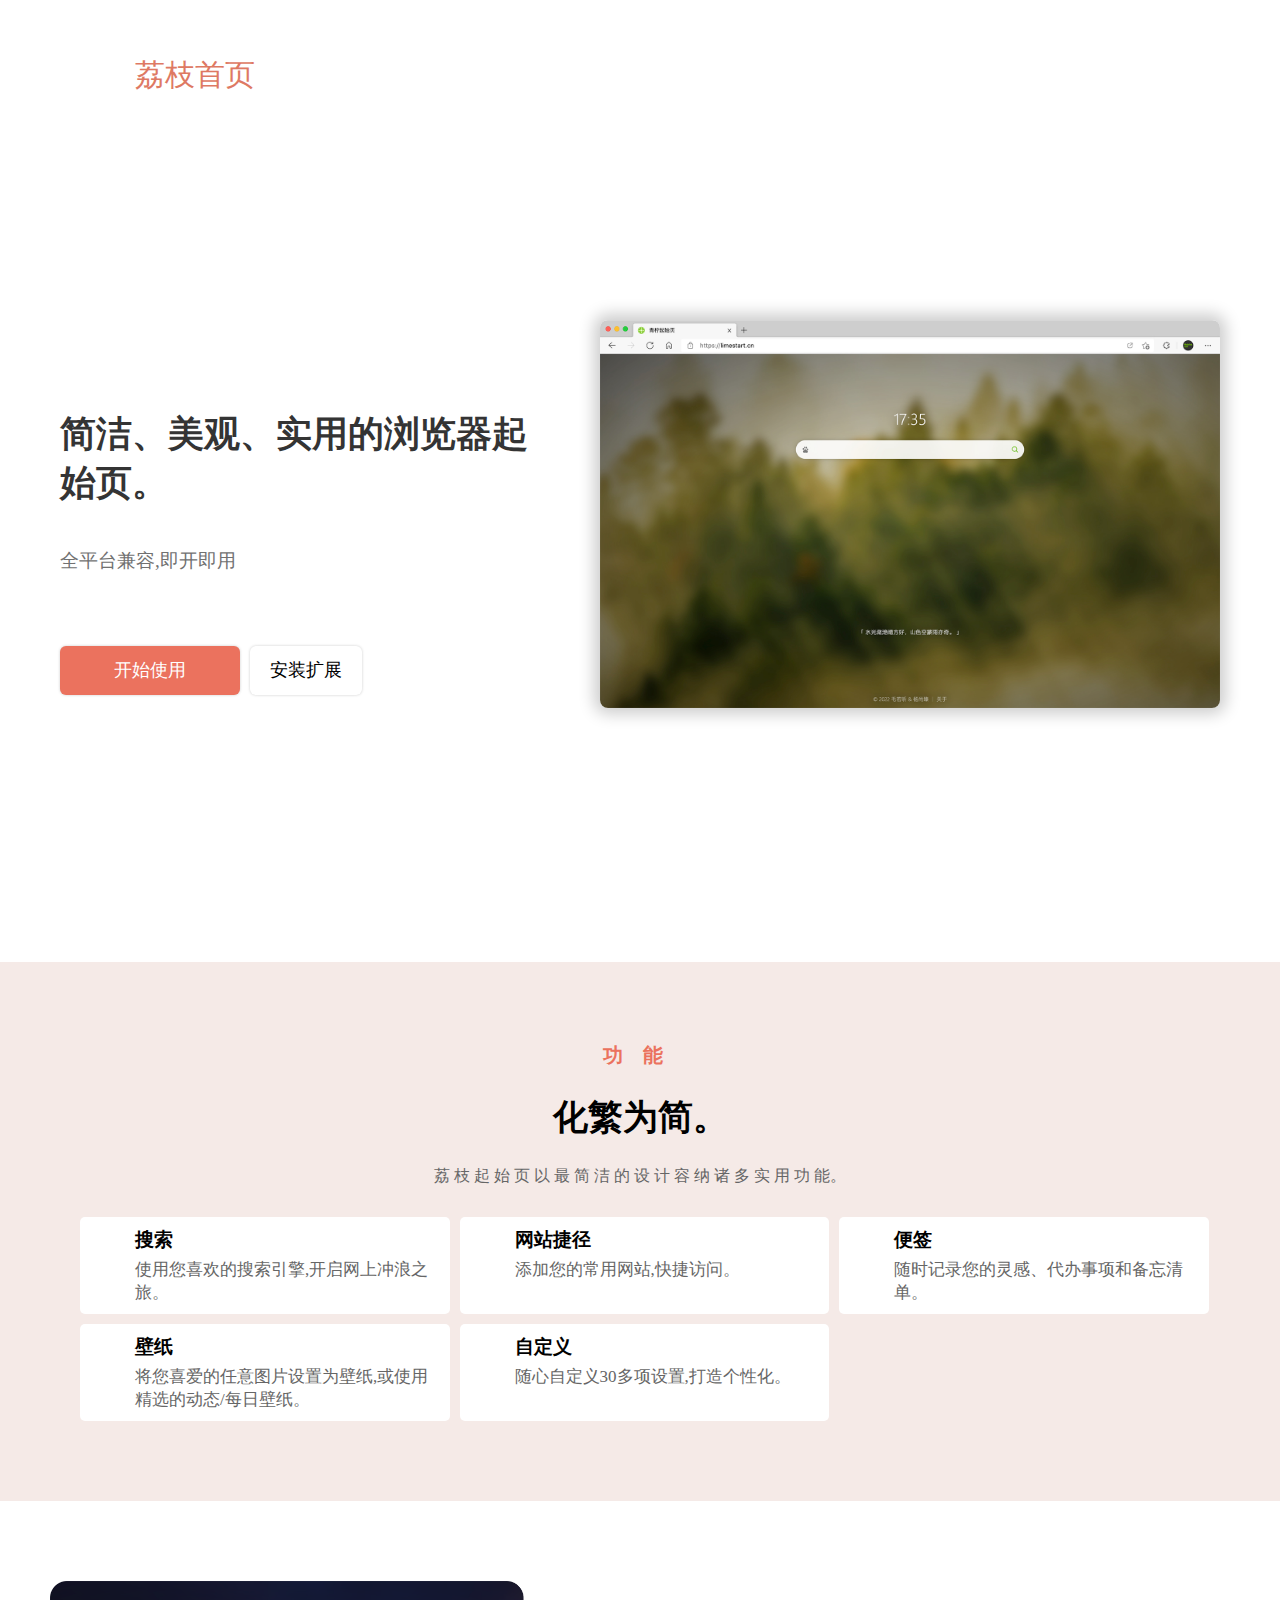
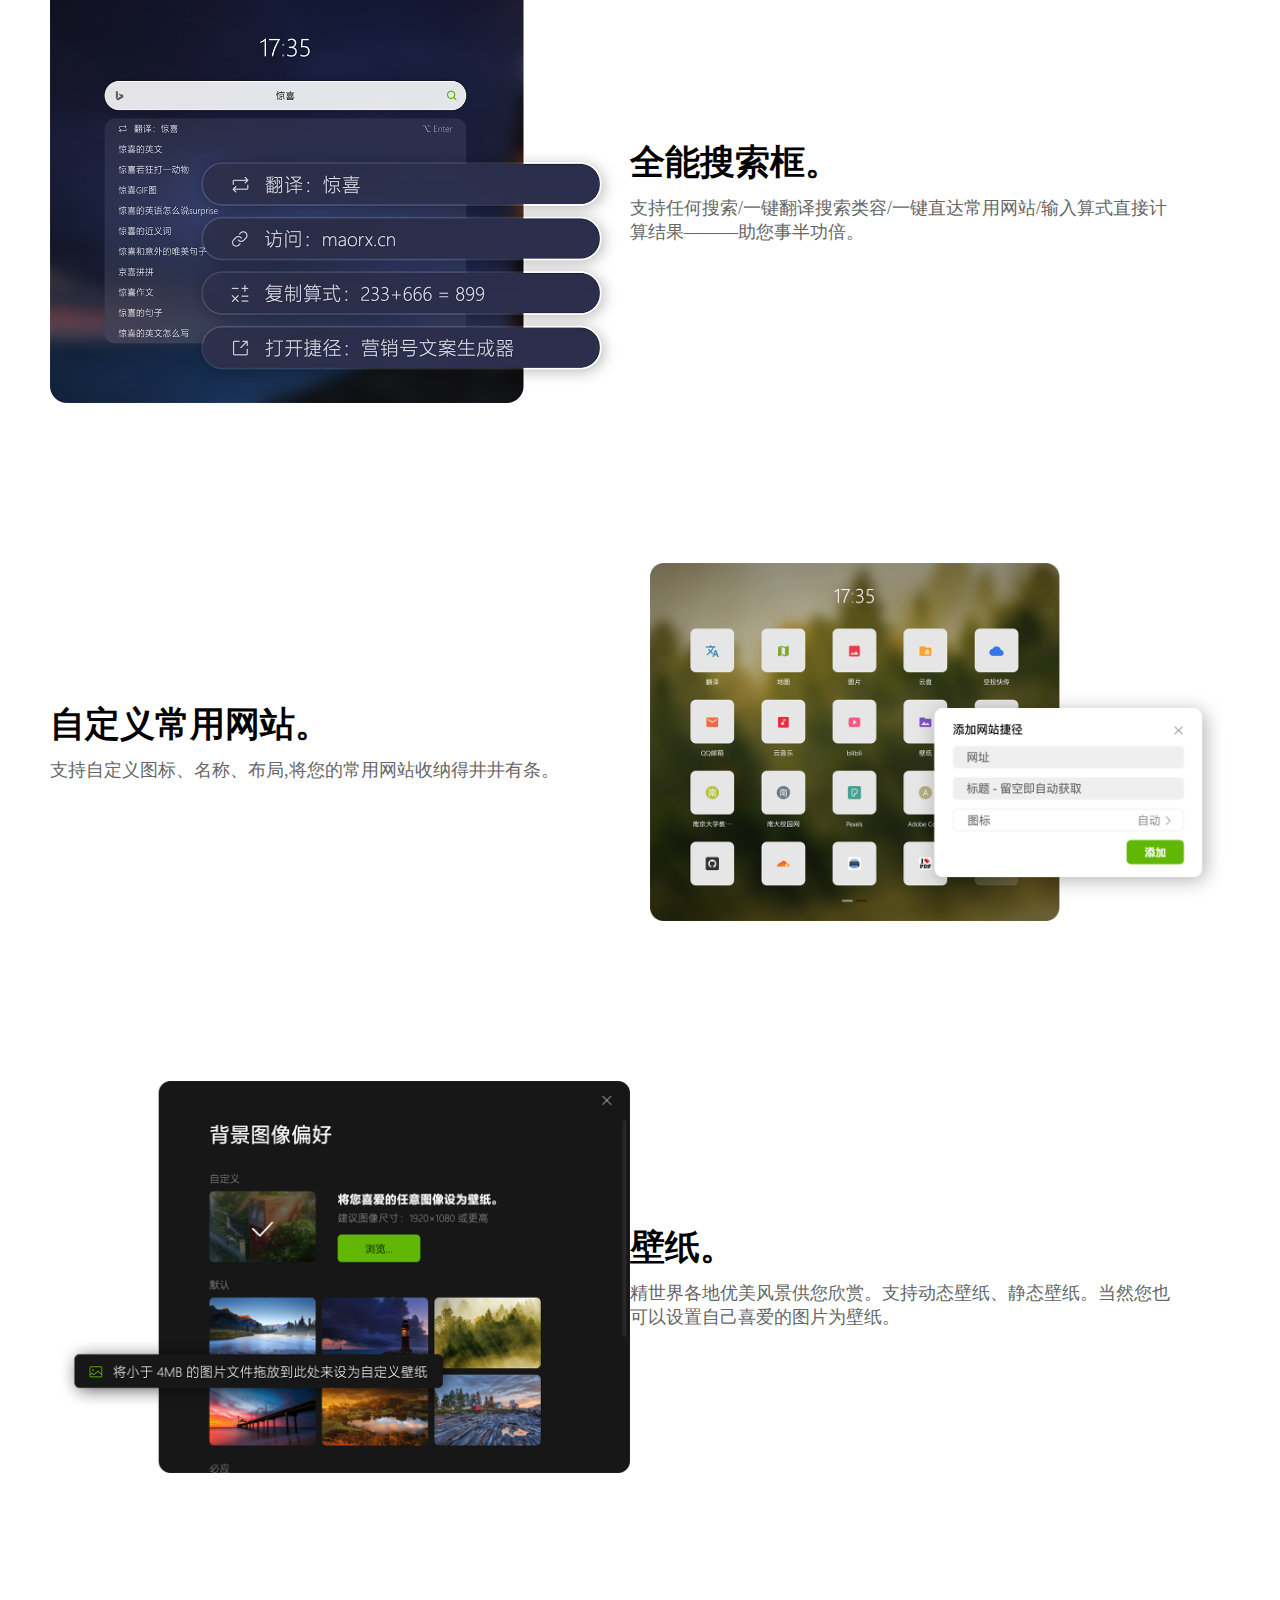
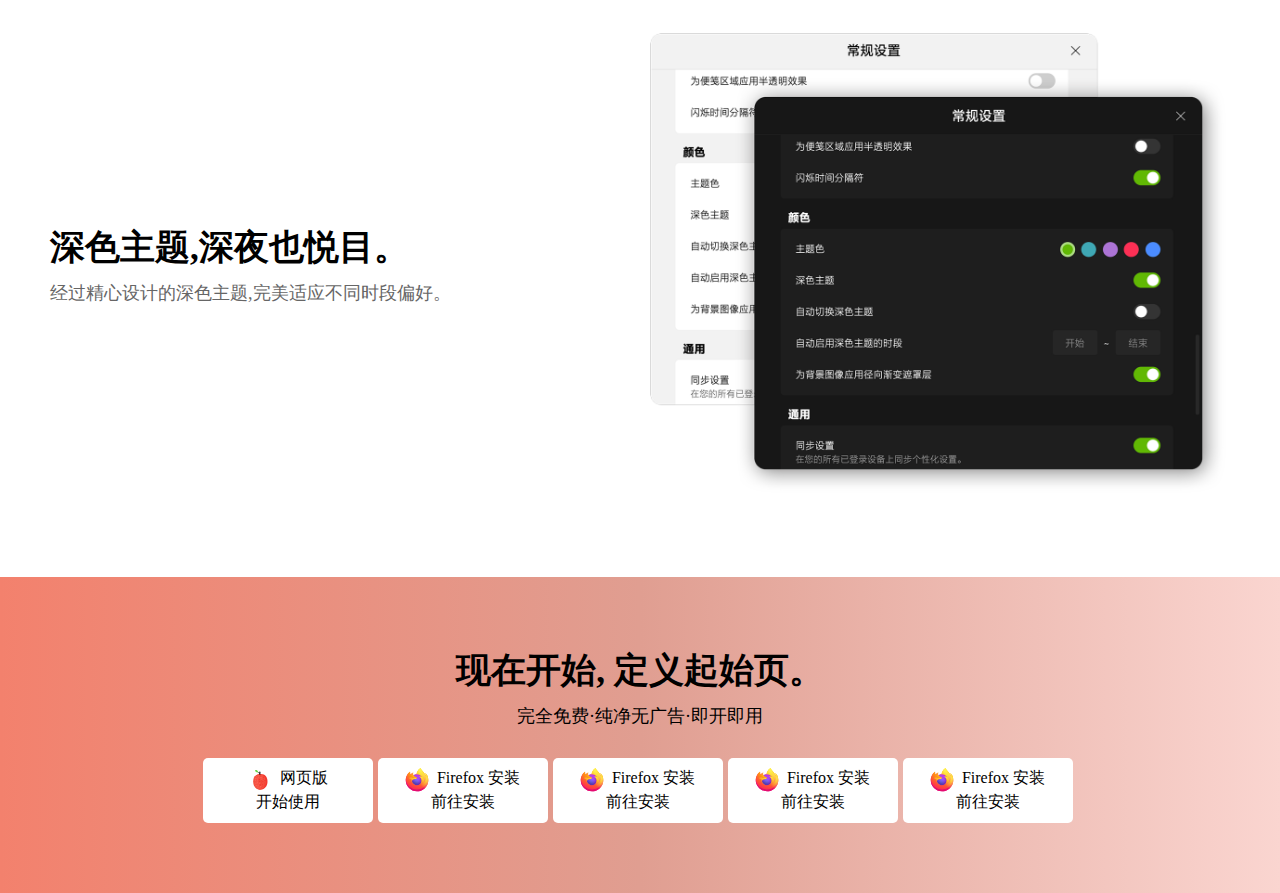
<file: index.html>
<!DOCTYPE html>
<html lang="en">

<head>
  <meta charset="UTF-8">
  <meta http-equiv="X-UA-Compatible" content="IE=edge">
  <meta name="viewport" content="width=device-width, initial-scale=1.0">
  <title>Document</title>
  <script src="//at.alicdn.com/t/c/font_3394390_5llkirefpf5.js"></script>


  <link rel="stylesheet" href="css/index.css">
</head>

<body>
  <header class="layout">
    <div class="logo">
      <svg class="icon" aria-hidden="true">
        <use xlink:href="#icon-icon-test"></use>
      </svg>
      <span class="title">荔枝首页</span>
    </div>
  </header>

  <section class="hero layout">
    <div class="text">
      <h1>简洁、美观、实用的浏览器起始页。</h1>
      <p>全平台兼容,即开即用</p>

      <div class="btns">
        <button class="button b-button">开始使用</button>
        <button class="button l-button">安装扩展</button>
      </div>

    </div>

    <div class="picu">
      <img src="img/lime-intro-top-preview1.jpg" alt="主页模样">
    </div>
  </section>
  <section class="intro">
    <div class="layout">
      <h4 class="int-title">功&emsp;能</h4>
      <h1 class="int-title1">化繁为简。</h1>
      <p class="int-text">荔 枝 起 始 页 以 最 简 洁 的 设 计 容 纳 诸 多 实 用 功 能。</p>
  
      <div class="panel-container">
        <div class="panel">
          <svg class="iconfont" aria-hidden="true">
            <use xlink:href="#icon-sousuo"></use>
          </svg>
          <div class="detail">
            <h3>搜索</h3>
            <p>使用您喜欢的搜索引擎,开启网上冲浪之旅。</p>
          </div>
        </div>
  
        <div class="panel">
          <svg class="iconfont" aria-hidden="true">
            <use xlink:href="#icon-icon_menhukuaijiecaidan"></use>
          </svg>
          <div class="detail">
            <h3>网站捷径</h3>
            <p>添加您的常用网站,快捷访问。</p>
          </div>
        </div>
  
        <div class="panel">
          <svg class="iconfont" aria-hidden="true">
            <use xlink:href="#icon-jilu"></use>
          </svg>
          <div class="detail">
            <h3>便签</h3>
            <p>随时记录您的灵感、代办事项和备忘清单。</p>
          </div>
        </div>
  
        <div class="panel">
          <svg class="iconfont" aria-hidden="true">
            <use xlink:href="#icon-tupianbizhi"></use>
          </svg>
          <div class="detail">
            <h3>壁纸</h3>
            <p>将您喜爱的任意图片设置为壁纸,或使用精选的动态/每日壁纸。</p>
          </div>
        </div>
  
        <div class="panel">
          <svg class="iconfont" aria-hidden="true">
            <use xlink:href="#icon-shezhi"></use>
          </svg>
          <div class="detail">
            <h3>自定义</h3>
            <p>随心自定义30多项设置,打造个性化。</p>
          </div>
        </div>
  
      </div>

    </div>
  </section>

  <section class="detail layout">
    <span class="text">
      <h1>全能搜索框。</h1>
      <p>支持任何搜索/一键翻译搜索类容/一键直达常用网站/输入算式直接计算结果———助您事半功倍。</p>
    </span>

    <div class="img">
      <img src="img/lime-intro-detail-search.webp" alt="搜索">
    </div>
  </section>

  <section class="detail layout">
    <span class="text">
      <h1>自定义常用网站。</h1>
      <p>支持自定义图标、名称、布局,将您的常用网站收纳得井井有条。</p>
    </span>

    <div class="img">
      <img src="img/lime-intro-detail-cusnav.webp" alt="搜索">
    </div>
  </section>

  <section class="detail layout">
    <span class="text">
      <h1>壁纸。</h1>
      <p>精世界各地优美风景供您欣赏。支持动态壁纸、静态壁纸。当然您也可以设置自己喜爱的图片为壁纸。</p>
    </span>

    <div class="img">
      <img src="img/lime-intro-detail-wallpaper.webp" alt="壁纸">
    </div>
  </section>

  <section class="detail layout">
    <span class="text">
      <h1>深色主题,深夜也悦目。</h1>
      <p>经过精心设计的深色主题,完美适应不同时段偏好。</p>
    </span>

    <div class="img">
      <img src="img/lime-intro-detail-dark.webp" alt="主题">
    </div>
  </section>

  <section class="download">
    <div class="layout">
      <h1>现在开始, 定义起始页。</h1>
      <p>完全免费·纯净无广告·即开即用</p>

      <div class="downloadList">
        <a class="d-button" href="https://www.firefox.com.cn/" target="_blank">
          <div class="icon">
            <img src="img/荔枝.svg" alt="火狐浏览器">
             网页版
          </div>
          <span>开始使用</span>        
        </a>
  
        <a class="d-button" href="https://www.firefox.com.cn/" target="_blank">
          <div class="icon">
            <img src="img/Firefox.svg" alt="火狐浏览器">
             Firefox 安装
          </div>
          <span>前往安装</span>        
        </a>
  
        <a class="d-button" href="https://www.firefox.com.cn/" target="_blank">
          <div class="icon">
            <img src="img/Firefox.svg" alt="火狐浏览器">
             Firefox 安装
          </div>
          <span>前往安装</span>        
        </a>
  
        <a class="d-button" href="https://www.firefox.com.cn/" target="_blank">
          <div class="icon">
            <img src="img/Firefox.svg" alt="火狐浏览器">
             Firefox 安装
          </div>
          <span>前往安装</span>        
        </a>
        
        <a class="d-button" href="https://www.firefox.com.cn/" target="_blank">
          <div class="icon">
            <img src="img/Firefox.svg" alt="火狐浏览器">
             Firefox 安装
          </div>
          <span>前往安装</span>        
        </a>
      </div>
    </div>
  </section>
  <section class="about"></section>
  <footer></footer>

</body>

</html>
</file>
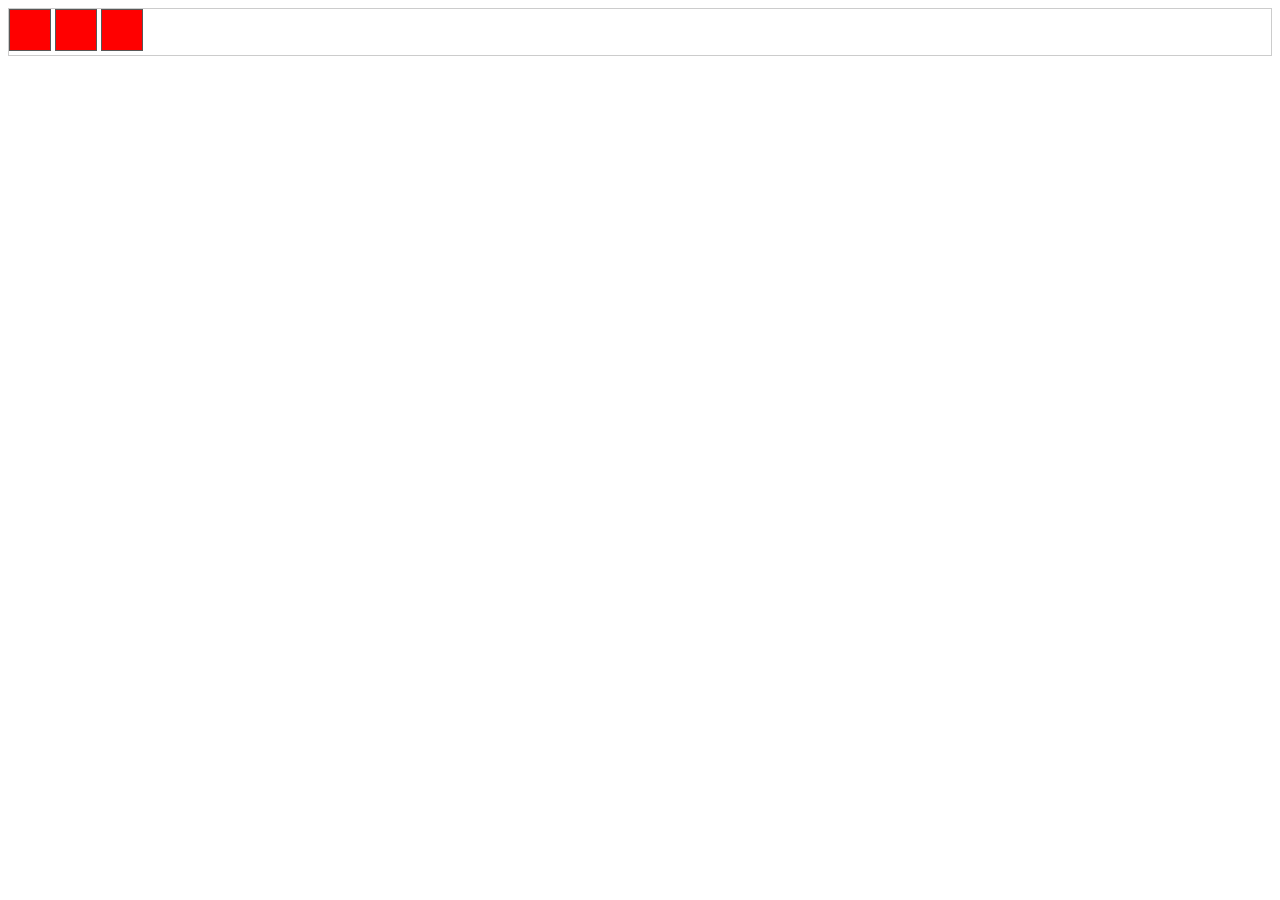
<file: ceshi.html>
<!DOCTYPE html>
<html lang="en">
<head>
  <meta charset="UTF-8">
  <meta http-equiv="X-UA-Compatible" content="IE=edge">
  <meta name="viewport" content="width=device-width, initial-scale=1.0">
  <title>Document</title>
  <script src="https://lf1-cdn-tos.bytegoofy.com/obj/iconpark/svg_20439_5.19bc093edb59a256b98e7f849a41e7ac.js"></script>
  
  <style>
       /* * { 
      margin: 0;
      padding: 0;
       box-sizing: border-box; 
    } 0

     div {
      width: 470px;
       display: flex; 
    }

    .b {
      font-size: 18px;
      line-height: 50px;
      padding: 0 44px;
       width: 300px; 
      box-sizing: border-box; 
    }
    .b-icon {
      display: flex;
      text-align: center;
    } 

    .iconpark-icon {
      color: rgb(222, 121, 121);
    }   
     */

      .d {
      /* width: 500px; */
     }
    
     .box {
        
       /* background:;  */
       border: 1px solid #ccc;
      
      
     }

      .box1 {
       width: 40px;
       height: 40px;
       background-color: red;
       border: 1px solid rgb(88, 87, 87); 
       display: inline-flex;
       /* box-sizing: border-box;  */
      }  

      /* .ab {
        background: black;
        color: red;
        font-size: ;
      } */
    
  </style>
</head>
<body>
  <script>
    let a = 5%7
  </script>
  <div>
      <!-- <button class="b b1">开始使用</button>
    <button class="b b2">安装扩展</button>
    <div class="b-icon">
      <div>
        <svg class="iconpark-icon"><use href="#all-application"></use></svg>
      </div>
      <span>图标</span>  -->

      <div class="d">
        <div class="box">
          <div class="box1"></div>
          <div class="box1"></div>
          <div class="box1"></div>
          <!-- <div class="box1"></div>
          <div class="box1"></div>
          <div class="box1"></div>
          <div class="box1"></div>  -->
        </div>
      </div> 

      <!-- <section class="ab" >
        <div class="di">
          网不好2
        </div>
        <span>你好</span>
      </section> -->
    
    </div>
  </div>
</body>
</html>
</file>
<file: css/index.css>
* {
  margin: 0;
  padding: 0;
  box-sizing: border-box;
}

a {
  text-decoration: none;
}


.layout { 
  max-width: 1360px;
  margin: 0 auto;
  /* border: 1px solid #ccc; */
  padding: 0 60px;
}

.button {
  line-height: 50px;
  font-size: 18px;
  padding: 0 42px;
  background-color: #fff;
  box-shadow: 0 0 3px 0 rgb(0, 0, 0, 0.2);
  border: none;
  border-radius: 6px;
  /* border: 1px solid #ccc; */
}

.btns {
  margin-top: 72px;
  
}

.button.b-button {
  background-color: #eb725e;
  color: white;
  width: 260px;
  margin-right: 6px;
}

header {
  padding-top: 10px;
}

header .logo {
  display: flex;
  align-items: center;
}

.logo .icon {
  width: 65px;
  /* height: 65px; */
  margin-right: 10px;
}

.logo .title {
  font-size: 30px;
  color: rgb(222, 121, 99);
  font-weight: 300;
  cursor: default;
}

section.hero {
  display: flex;
  
}

section.hero .text {
  width: 470px;
  /* height: 300px; */
  /* margin-top: 250px; */
  margin-right: 70px;
  
}

section.hero h1 {
  margin-top: 260px;
  color: #343434;
  font-size: 47px;
  
}

section.hero p {
  margin-top: 40px;
  font-size: 25px;
  color: #717171;
}

section.hero .picu {
  flex: 1;
  margin-top: 170px;
  /* border-radius: 4px; */
  
}

section.hero .picu>img {
  width: 100%;
  border-radius: 8px;
  box-shadow: 0 0 16px 6px rgb(0, 0, 0, 0.2);
}

section.intro {
  background-color: #f5eae7;
  padding: 80px 0;
  margin-top: 250px;
}

section.intro .int-title {
  text-align: center;
  font-size: 20px;
  color: #eb725e;
  padding-right: 15px;
}

section.intro .int-title1 {
  text-align: center;
  font-size: 35px;
  margin-top: 25px;
}

section.intro .int-text {
  text-align: center;
  font-size: 16px;
  color: #666;
  margin-top: 25px;
}

section.intro .panel-container {
  display: flex;
  flex-wrap: wrap;
  margin-top: 20px;
  margin-left: 20px;
}

section.intro .panel {
  display: flex;
  width: calc(33.3% - 10px);
  background-color: #fff;
  padding: 10px;
  margin: 10px 10px 0 0;
  border-radius: 5px;
}

section.intro .iconfont {
   width: 35px;
   height: 35px;
   
}

section.intro .panel .detail {
  flex: 1;
  margin-left: 10px;
}

.intro .panel .detail p {
  margin-top: 5px;
  font-size: 17px;
  color: #666;
}

section.detail {
  display: flex;
  padding: 80px 50px;
  
}

section.detail .img {
  width: 580px;
  display: flex;
  align-items: center;
}

section.detail .text { 
  flex: 1;
  display: flex;
  flex-direction: column;
  justify-content: center;
  /* padding-right: 20px; */
  margin-right: 60px;
}

section.detail img {
  width: 100%;
}

section.detail h1 {
  font-size: 35px;

}

section.detail p {
  font-size: 18px;
  color: #666;
  margin-top: 10px;
}

section.detail:nth-child(even) .img {
  order: -1;
}



section.download {
  background: linear-gradient(to right,#f3816d, #e09e91, #fad5d0);
  padding: 70px 0;
}


section.download h1{
  text-align: center;
  font-size: 35px;
}

section.download p {
  text-align: center;
  font-size: 18px;
  margin-top: 10px;
}

section.download .downloadList {
  display: flex;
  justify-content: center;
  margin-top: 30px;
}

.d-button img {
  width: 24px;
  margin-right: 8px;
  text-align: center;
}

section.download .d-button {
  width: 170px;
  display: flex;
  flex-direction: column;
  /* align-items: center; */
  background-color: #fff;
  color: #000;
  border-radius: 5px;
  padding: 10px 0;
  margin-right: 5px;
}

section.download .icon {
  display: flex;
  justify-content: center; 
}

section.download span {
  text-align: center;
}


@media(max-width:1300px) {
  section.hero h1 {
    font-size: 36px;
  
  }
  
  section.hero p {
    font-size: 19px;
    
  }

  .button {
    padding: 0 20px;
    line-height: 49px;
  }

  .button.b-button {
    width: 180px;
    
  }
}

@media(max-width:1000px) {
  section.detail {
    flex-direction: column;
    align-items: center;
  }

  section.detail:nth-child(even) .img {
    order: 1;
  }

  section.detail .text {
    align-items: center;
  }
}

@media(max-width:800px) {
  section.hero {
    flex-direction: column;
     
  }

  section.hero h1 {
    margin-top: 70px;
  }

  section.hero .picu {
    margin-top: 100px;
  }

  section.intro {
    margin-top: 150px;
  }

  section.hero .text {
    padding-right: 30px;
  }

  .button {
    padding: 0 40px;
    line-height: 49px;
  }

  .button.b-button {
    width: 250px;
  }

  section.intro .panel {
    width: calc(50% - 16px);
  }

  section.detail .img {
    width: 400px;
  }
}
</file>
